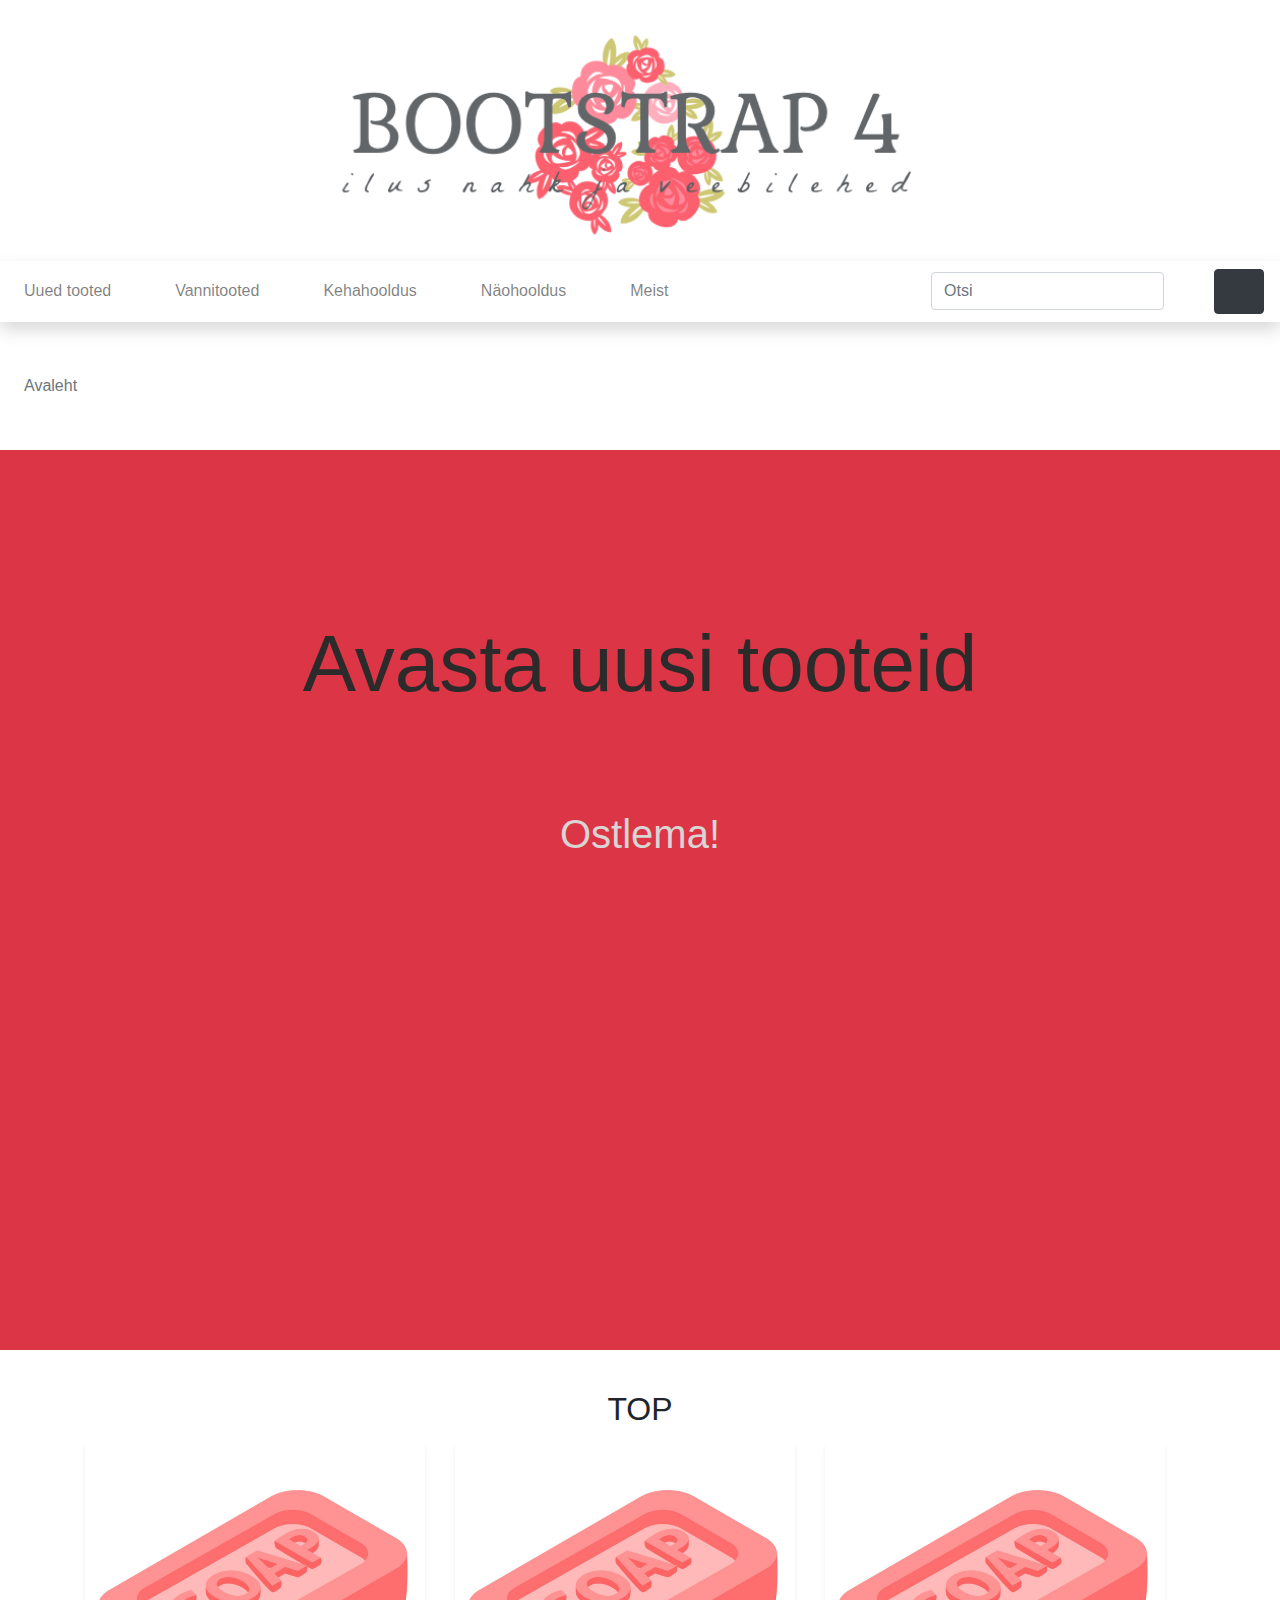
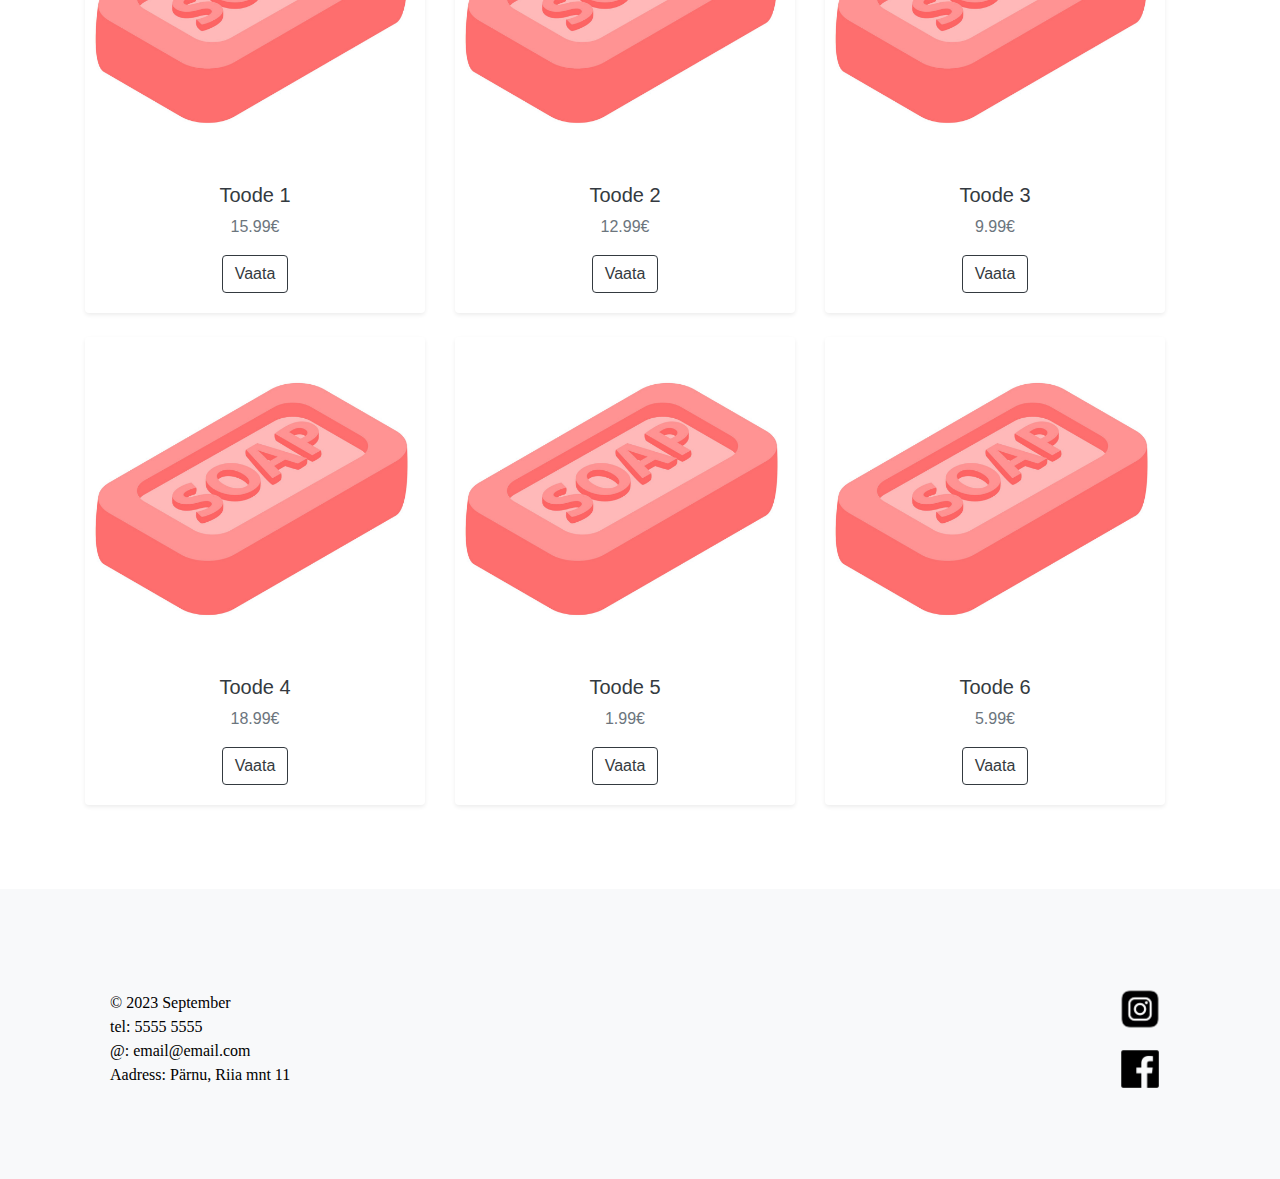
<file: index.html>
<!doctype html>
<html lang="ee">
    <head>
        <meta charset="utf-8">
        <meta http-equiv="X-UA-Compatible" content="IE=edge">
        <meta name="viewport" content="width=device-width, initial-scale=1, shrink-to-fit=no">
        <meta name="description" content=""> 
        <meta name="author" content="">
        <title>Avaleht</title>
        <!-- Bootstrap CSS -->
        <link rel="stylesheet" href="https://stackpath.bootstrapcdn.com/bootstrap/4.3.1/css/bootstrap.min.css" integrity="sha384-ggOyR0iXCbMQv3Xipma34MD+dH/1fQ784/j6cY/iJTQUOhcWr7x9JvoRxT2MZw1T" crossorigin="anonymous"> 
        <!-- minu CSS -->
        <link rel="stylesheet" href="custom.css">
    </head>
    <body>
        <!-- päis --->
        <header class="py-2">
            <div class="container-fluid">
                <div class="row">
                    <div class="col-lg-12 my-3 text-center"><a href="index.html"><img src="logo2.png" width="50%"></a></div>              
                </div>          
            </div>
        </header>
        <!-- navigatsioon -->
        <nav class="navbar navbar-expand-lg navbar-light bg-white shadow">
            <button class="navbar-toggler" type="button" data-toggle="collapse" data-target="#navbarNavDropdown" aria-controls="navbarNavDropdown" aria-expanded="false" aria-label="Toggle navigation">
                <span class="navbar-toggler-icon"></span>
            </button>
            <div class="collapse navbar-collapse" id="navbarNavDropdown">
                <ul class="navbar-nav mr-auto">
                    <li class="nav-item"><a class="nav-link" href="#">Uued tooted</a></li>
                    <li class="nav-item dropdown">
                        <a class="nav-link" href="#" id="navbarDropdownMenuLink" data-toggle="dropdown" aria-haspopup="true" aria-expanded="false">Vannitooted</a> 
                        <div class="dropdown-menu" aria-labelledby="navbarDropdownMenuLink"> 
                            <a class="dropdown-item" href="#">Vannisoolad</a> 
                            <a class="dropdown-item" href="#">Vannipiimad</a> 
                            <a class="dropdown-item" href="#">Vannipommid</a>
                            <a class="dropdown-item" href="list.html">Seebid ja du&scaron;igeelid</a>
                        </div> 
                    </li> 
                    <li class="nav-item dropdown"> 
                        <a class="nav-link" href="#" id="navbarDropdownMenuLink" data-toggle="dropdown" aria-haspopup="true" aria-expanded="false">Kehahooldus</a> 
                        <div class="dropdown-menu" aria-labelledby="navbarDropdownMenuLink"> 
                            <a class="dropdown-item" href="#">Kehakreemid</a> 
                            <a class="dropdown-item" href="#">Keha&otilde;lid</a> 
                            <a class="dropdown-item" href="#">Kehakoorijad</a> 
                            <a class="dropdown-item" href="#">Deodorandid</a> 
                            <a class="dropdown-item" href="#">K&auml;te ja jalgade hooldus</a>  
                        </div> 
                    </li> 
                    <li class="nav-item dropdown"> 
                        <a class="nav-link" href="#" id="navbarDropdownMenuLink" data-toggle="dropdown" aria-haspopup="true" aria-expanded="false">N&auml;ohooldus</a> 
                        <div class="dropdown-menu" aria-labelledby="navbarDropdownMenuLink"> 
                            <a class="dropdown-item" href="#">Puhastus ja toniseerimine</a> 
                            <a class="dropdown-item" href="#">Niisutus ja toitmine</a> 
                            <a class="dropdown-item" href="#">Koorijad ja maskid</a> 
                        </div> 
                    </li> 
                    <li class="nav-item dropdown">
                        <a class="nav-link" href="meist.html" id="navbarDropdownMenuLink">Meist</a> 
                    </li> 
                </ul>
                <!-- search -->
                <form class="form-inline my-2 my-lg-0">
                    <input class="form-control mr-sm-2" type="search" placeholder="Otsi" aria-label="Search">
                    <button class="btn btn-outline-white my-2 my-sm-0" type="submit"><svg class="lnr lnr-magnifier"><use xlink:href="#lnr-magnifier"></use></svg></button>
                </form>
            </div>
            <!-- cart -->
            <a href="cart.html"><button class="btn btn-dark my-2 my-sm-0" type="submit"><svg class="lnr lnr-cart"><use xlink:href="#lnr-cart"></use></svg></button></a>
        </nav> 
        <!-- breadcrumb -->
        <section>
            <nav aria-label="breadcrumb">
                <ol class="breadcrumb bg-white my-2 ml-2">
                    <!-- это иконка с домиком, но у меня не получилось её выровнять нормально
                    <li class="breadcrumb-item active" aria-current="page"><button class="btn btn-link btn-lg my-2 my-sm-0" type="submit"><svg class="lnr lnr-home"><use xlink:href="#lnr-home"></use></svg></button></li>
                    -->
                    <li class="breadcrumb-item active" aria-current="page">Avaleht</li>
                </ol>
            </nav>  
        </section>
        <section>
            <!-- jumbotron --->
            <div class="jumbotron jumbotron-fluid bg-danger">
                <div class ="content">
                    <h7>Avasta uusi tooteid</h7>
                    <h8><a id="ostlema_link" href="#top_pealkiri">Ostlema!</a></h8>
                </div>
            </div>
        <!-- tooted --->
        </section> 
        <section>
            <div class="container">
                <h2 id="top_pealkiri" class="h mb-3">TOP</h2>
                <div class="row"> 
                    <div class="col-md-4 mb-4"> 
                        <div class="card shadow-sm border-0 h-100 text-center"><a href="#"><img src="soap.png" alt="" class="card-img-top"></a> 
                            <div class="card-body"> 
                                <h5> <a href="#" class="text-dark">Toode 1</a></h5>
                                <p class="text-muted card-text"> 15.99&#8364;</p> 
                                <a role="button" href="#" class="btn btn-outline-dark">Vaata</a>
                            </div> 
                        </div> 
                    </div> 
                    <div class="col-md-4 mb-4"> 
                        <div class="card shadow-sm border-0 h-100 text-center"><a href="#"><img src="soap.png" alt="" class="card-img-top"></a> 
                            <div class="card-body"> 
                                <h5> <a href="#" class="text-dark">Toode 2</a></h5>
                                <p class="text-muted card-text"> 12.99&#8364;</p> 
                                <a role="button" href="#" class="btn btn-outline-dark">Vaata</a>
                            </div> 
                        </div> 
                    </div> 
                    <div class="col-md-4 mb-4"> 
                        <div class="card shadow-sm border-0 h-100 text-center"><a href="#"><img src="soap.png" alt="" class="card-img-top"></a> 
                            <div class="card-body"> 
                                <h5> <a href="#" class="text-dark">Toode 3</a></h5>
                                <p class="text-muted card-text"> 9.99&#8364;</p> 
                                <a role="button" href="#" class="btn btn-outline-dark">Vaata</a>
                            </div> 
                        </div> 
                    </div> 
                    <div class="col-md-4 mb-4"> 
                        <div class="card shadow-sm border-0 h-100 text-center"><a href="#"><img src="soap.png" alt="" class="card-img-top"></a> 
                            <div class="card-body"> 
                                <h5> <a href="#" class="text-dark">Toode 4</a></h5>
                                <p class="text-muted card-text"> 18.99&#8364;</p> 
                                <a role="button" href="#" class="btn btn-outline-dark">Vaata</a>
                            </div> 
                        </div> 
                    </div> 
                    <div class="col-md-4 mb-4"> 
                        <div class="card shadow-sm border-0 h-100 text-center"><a href="#"><img src="soap.png" alt="" class="card-img-top"></a> 
                            <div class="card-body"> 
                                <h5> <a href="#" class="text-dark">Toode 5</a></h5>
                                <p class="text-muted card-text"> 1.99&#8364;</p> 
                                <a role="button" href="#" class="btn btn-outline-dark">Vaata</a>
                            </div> 
                        </div> 
                    </div>
                    <div class="col-md-4 mb-4"> 
                        <div class="card shadow-sm border-0 h-100 text-center"><a href="#"><img src="soap.png" alt="" class="card-img-top"></a> 
                            <div class="card-body"> 
                                <h5> <a href="#" class="text-dark">Toode 6</a></h5>
                                <p class="text-muted card-text"> 5.99&#8364;</p> 
                                <a role="button" href="#" class="btn btn-outline-dark">Vaata</a>
                            </div> 
                        </div> 
                    </div> 
                </div>
            </div>
        </section>   
        <!-- jalus --->
        <footer class="bg-light">
            <div class="container-fluid">
                <div class="row">

                    <!-- TODO! --->
                    <div class="footer-text">
                        <p5>© 2023 September<br> <span>tel: 5555 5555</span> <br>@: email@email.com <br>Aadress: Pärnu, Riia mnt 11</p5>
                    </div>

                    <div class="footer-img">
                        <a href="https://www.instagram.com/" target="_blank"><img  style= "order: 1; width: 60px;" src="img/instagram.png" alt="instagram" /></a>
                        <a href="https://www.facebook.com/" target="_blank"><img  style= "order: 2; width: 60px;" src="img/facebook3.png" alt="facebook" /></a>
                    </div>
                    <!--<div class="col-lg-12 text-center"><p>Jalus</p></div> -->
                </div>
            </div>
        </footer>       
        <!-- jQuery, Popper.js, Bootstrap JS -->
        <script src="https://code.jquery.com/jquery-3.3.1.slim.min.js" integrity="sha384-q8i/X+965DzO0rT7abK41JStQIAqVgRVzpbzo5smXKp4YfRvH+8abtTE1Pi6jizo" crossorigin="anonymous"></script>
        <script src="https://cdnjs.cloudflare.com/ajax/libs/popper.js/1.14.7/umd/popper.min.js" integrity="sha384-UO2eT0CpHqdSJQ6hJty5KVphtPhzWj9WO1clHTMGa3JDZwrnQq4sF86dIHNDz0W1" crossorigin="anonymous"></script>
        <script src="https://stackpath.bootstrapcdn.com/bootstrap/4.3.1/js/bootstrap.min.js" integrity="sha384-JjSmVgyd0p3pXB1rRibZUAYoIIy6OrQ6VrjIEaFf/nJGzIxFDsf4x0xIM+B07jRM" crossorigin="anonymous"></script>
        <script src="https://cdn.linearicons.com/free/1.0.0/svgembedder.min.js"></script>
  </body>
</html>
</file>
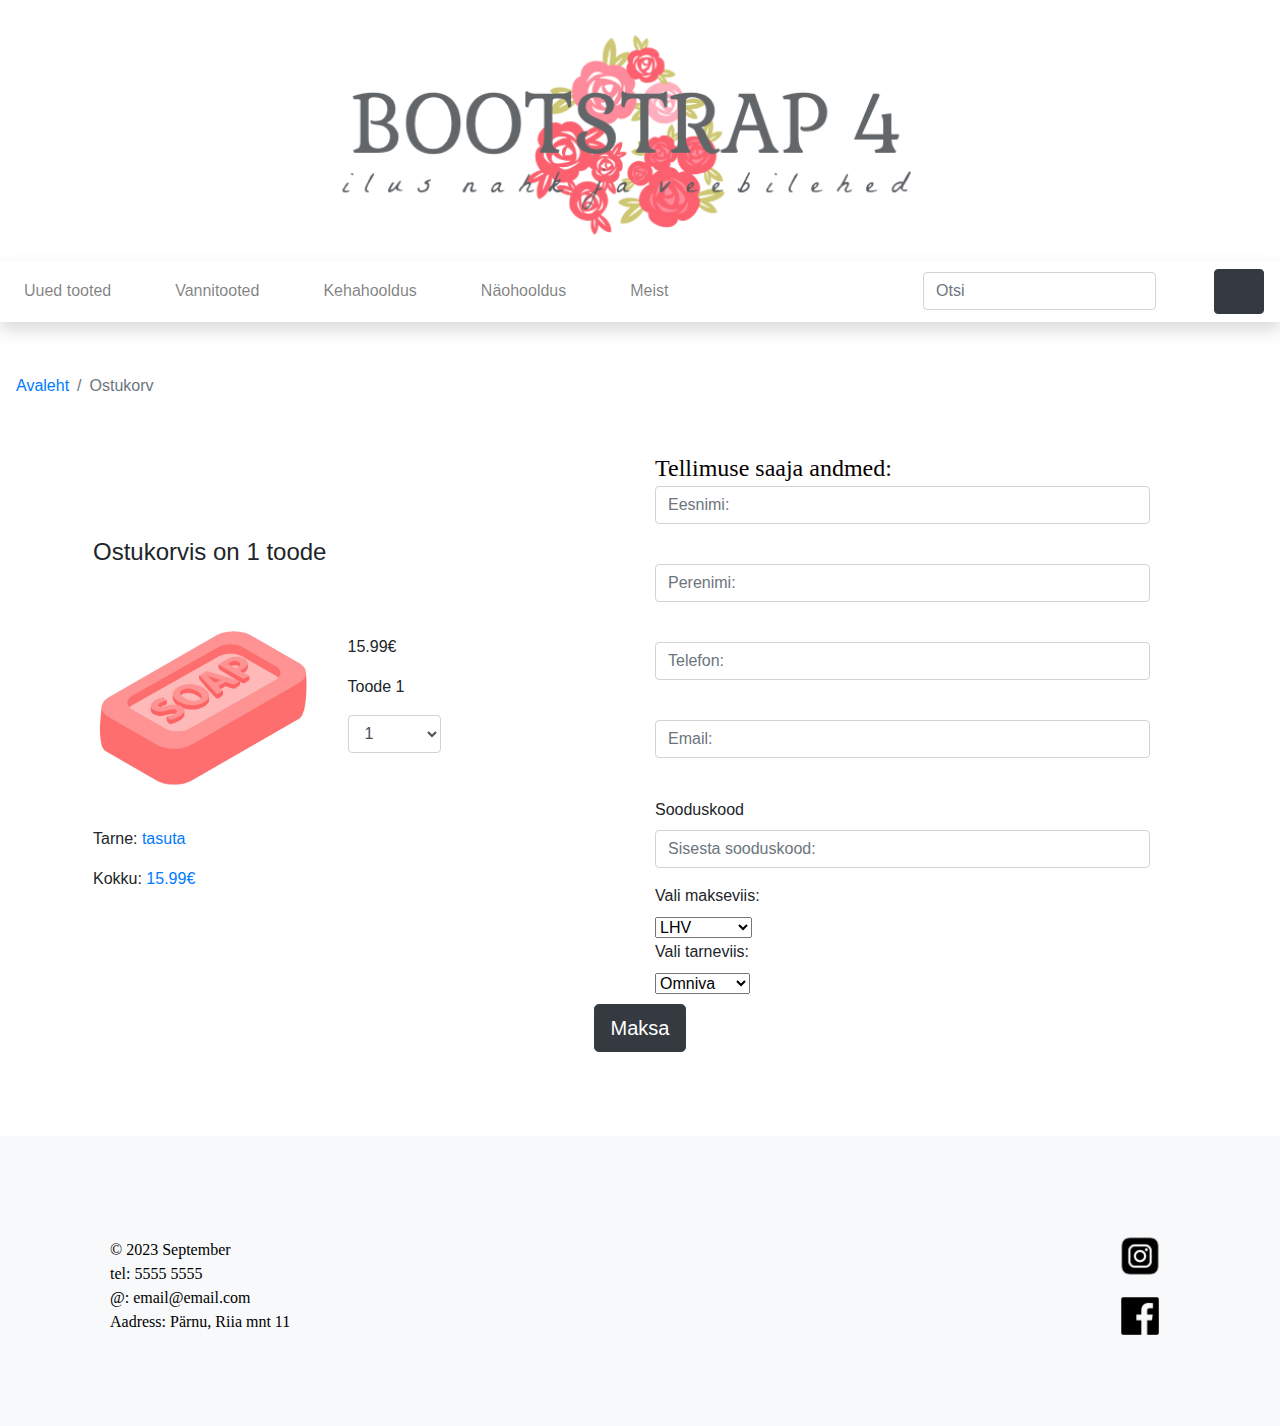
<file: cart.html>
<!doctype html>
<html lang="ee">
    <head>
        <meta charset="utf-8">
        <meta http-equiv="X-UA-Compatible" content="IE=edge">
        <meta name="viewport" content="width=device-width, initial-scale=1, shrink-to-fit=no">
        <meta name="description" content=""> 
        <meta name="author" content="">
        <title>Ostukorv</title>
        <!-- Bootstrap CSS -->
        <link rel="stylesheet" href="https://stackpath.bootstrapcdn.com/bootstrap/4.3.1/css/bootstrap.min.css" integrity="sha384-ggOyR0iXCbMQv3Xipma34MD+dH/1fQ784/j6cY/iJTQUOhcWr7x9JvoRxT2MZw1T" crossorigin="anonymous"> 
        <!-- minu CSS -->
        <link rel="stylesheet" href="custom.css">
    </head>
    <body>
        <!-- päis -->
        <header class="py-2">
            <div class="container-fluid">
                <div class="row">
                    <div class="col-lg-12 my-3 text-center"><img src="logo2.png" width="50%"></div>              
                </div>          
            </div>
        </header>
        <!-- navigatsioon -->
        <nav class="navbar navbar-expand-lg navbar-light bg-white shadow">
            <button class="navbar-toggler" type="button" data-toggle="collapse" data-target="#navbarNavDropdown" aria-controls="navbarNavDropdown" aria-expanded="false" aria-label="Toggle navigation">
                <span class="navbar-toggler-icon"></span>
            </button>
            <div class="collapse navbar-collapse" id="navbarNavDropdown">
                <ul class="navbar-nav mr-auto">
                    <li class="nav-item"><a class="nav-link" href="#">Uued tooted</a></li>
                    <li class="nav-item dropdown">
                        <a class="nav-link" href="#" id="navbarDropdownMenuLink" data-toggle="dropdown" aria-haspopup="true" aria-expanded="false">Vannitooted</a> 
                        <div class="dropdown-menu" aria-labelledby="navbarDropdownMenuLink"> 
                            <a class="dropdown-item" href="#">Vannisoolad</a> 
                            <a class="dropdown-item" href="#">Vannipiimad</a> 
                            <a class="dropdown-item" href="#">Vannipommid</a>
                            <a class="dropdown-item" href="list.html">Seebid ja du&scaron;igeelid</a>
                        </div> 
                    </li> 
                    <li class="nav-item dropdown"> 
                        <a class="nav-link" href="#" id="navbarDropdownMenuLink" data-toggle="dropdown" aria-haspopup="true" aria-expanded="false">Kehahooldus</a> 
                        <div class="dropdown-menu" aria-labelledby="navbarDropdownMenuLink"> 
                            <a class="dropdown-item" href="#">Kehakreemid</a> 
                            <a class="dropdown-item" href="#">Keha&otilde;lid</a> 
                            <a class="dropdown-item" href="#">Kehakoorijad</a> 
                            <a class="dropdown-item" href="#">Deodorandid</a> 
                            <a class="dropdown-item" href="#">K&auml;te ja jalgade hooldus</a>  
                        </div> 
                    </li> 
                    <li class="nav-item dropdown"> 
                        <a class="nav-link" href="#" id="navbarDropdownMenuLink" data-toggle="dropdown" aria-haspopup="true" aria-expanded="false">N&auml;ohooldus</a> 
                        <div class="dropdown-menu" aria-labelledby="navbarDropdownMenuLink"> 
                            <a class="dropdown-item" href="#">Puhastus ja toniseerimine</a> 
                            <a class="dropdown-item" href="#">Niisutus ja toitmine</a> 
                            <a class="dropdown-item" href="#">Koorijad ja maskid</a> 
                        </div> 
                    </li> 
                    <li class="nav-item dropdown">
                        <a class="nav-link" href="meist.html" id="navbarDropdownMenuLink">Meist</a> 
                    </li> 
                    
                </ul>
                <!-- search -->
                <form class="form-inline m-2 my-lg-0">
                    <input class="form-control mr-sm-2" type="search" placeholder="Otsi" aria-label="Search">
                    <button class="btn btn-outline-white my-2 my-sm-0" type="submit"><svg class="lnr lnr-magnifier"><use xlink:href="#lnr-magnifier"></use></svg></button>
                </form>
            </div>
            <!-- cart -->
            <a href="cart.html"><button class="btn btn-dark my-2 my-sm-0" type="submit"><svg class="lnr lnr-cart"><use xlink:href="#lnr-cart"></use></svg></button></a>
        </nav> 
        <section>
            <!-- breadcrumb -->
            <nav aria-label="breadcrumb" >
                <ol class="breadcrumb bg-white my-2">
                    <li class="breadcrumb-item"><a href="index.html">Avaleht</a></li>
                    <li class="breadcrumb-item active">Ostukorv</li>
                </ol>
            </nav>
        </section>
        <!-- ostukorv -->
        <section>
            <div class="container">
                <div class="row">
                    <div class="col-lg-6 d-flex align-items-start flex-column">
                        <div class="mb-auto p-2"><h4>Ostukorvis on 1 toode</h4></div>    
                        <div class="mb-auto p-2 row">
                            <div class="col-lg-6">
                                <img src="soap.png" width="100%">
                            </div>
                            <div class="col-lg-6">
                                <p>15.99&#8364;</p>
                                <p>Toode 1</p>
                                    <select class="form-control col-lg-5 form-sm" id="kogus">
                                        <option>0</option>
                                        <option selected="selected">1</option>
                                        <option>2</option>
                                        <option>3</option>
                                    </select>
                                <br/>
                            </div>            
                        </div>
                        <div class="p-2">
                            <p>Tarne: <span class="text-primary">tasuta</span></p>
                            <p>Kokku: <span class="text-primary">15.99&#8364;</span></p>
                        </div>
                        
                    </div>
                    <div class="col-12 col-lg-6">
                        <form> 
                             <div class="col" mb-3>
                    <!-- TODO! --->
                    <p2>Tellimuse saaja andmed:<br> </p2>
                    
                    <input type="text" id="fname" name="fname"  class="form-control mb-3" placeholder="Eesnimi:" autocomplete="eesnimi"/><br>

                    <input type="text" id="lname" name="lname"  class="form-control mb-3" placeholder="Perenimi:" autocomplete="perenimi"/><br>

                    <input type="text" id="lname" name="lname"  class="form-control mb-3"placeholder="Telefon:" autocomplete="perenimi"/><br>

                    <input type="text" id="lname" name="lname"  class="form-control mb-3" placeholder="Email:" autocomplete="perenimi"/><br>

                    <label for="soduskood">Sooduskood</label>
                    <input type="text" id="sooduskood"  class="form-control mb-3" placeholder="Sisesta sooduskood:">

                    <div>
                    <label for="makseviis">Vali makseviis: <br></label>
                </div> 

                    <select name="makseviis" id="makseviis">
                    <option value="LHV">LHV</option>
                    <option value="Swedbank">Swedbank</option>
                    <option value="SEB">SEB</option>
                    </select>

                    <div>
                    <label for="tarneviis">Vali tarneviis: <br></label>
                    </div>

                    <select name="tarneviis" id="tarneviis">
                    <option value="Omniva">Omniva</option>
                    <option value="DPD">DPD</option>
                    <option value="Smartpost">Smartpost</option>
                    </select>
                                 </div>
                            </div>
                        </div>
                    <div class="p-2 mx-auto text-center">
                        <a href="kinnitus.html" class="btn btn-dark btn-lg mb-3">Maksa</a>
                    </div>
              
                        </form>
                </div>   
            </div>
        </section>
        <!-- jalus -->
        <footer class="bg-light">
            <div class="container-fluid">
                <div class="row">

                     <!-- TODO! --->
                     <div class="footer-text">
                        <p5>© 2023 September<br> <span>tel: 5555 5555</span> <br>@: email@email.com <br>Aadress: Pärnu, Riia mnt 11</p5>
                    </div>

                    <div class="footer-img">
                        <a href="https://www.instagram.com/" target="_blank"><img  style= "order: 1; width: 60px;" src="img/instagram.png" alt="instagram" /></a>
                        <a href="https://www.facebook.com/" target="_blank"><img  style= "order: 2; width: 60px;" src="img/facebook3.png" alt="facebook" /></a>
                    </div>
                    <!--<div class="col-lg-12 text-center"><p>Jalus</p></div> -->
                
                </div>
            </div>
        </footer>       
        <!-- jQuery, Popper.js, Bootstrap JS -->
        <script src="https://code.jquery.com/jquery-3.3.1.slim.min.js" integrity="sha384-q8i/X+965DzO0rT7abK41JStQIAqVgRVzpbzo5smXKp4YfRvH+8abtTE1Pi6jizo" crossorigin="anonymous"></script>
        <script src="https://cdnjs.cloudflare.com/ajax/libs/popper.js/1.14.7/umd/popper.min.js" integrity="sha384-UO2eT0CpHqdSJQ6hJty5KVphtPhzWj9WO1clHTMGa3JDZwrnQq4sF86dIHNDz0W1" crossorigin="anonymous"></script>
        <script src="https://stackpath.bootstrapcdn.com/bootstrap/4.3.1/js/bootstrap.min.js" integrity="sha384-JjSmVgyd0p3pXB1rRibZUAYoIIy6OrQ6VrjIEaFf/nJGzIxFDsf4x0xIM+B07jRM" crossorigin="anonymous"></script>
        <script src="https://cdn.linearicons.com/free/1.0.0/svgembedder.min.js"></script>
    </body>
</html>
</file>
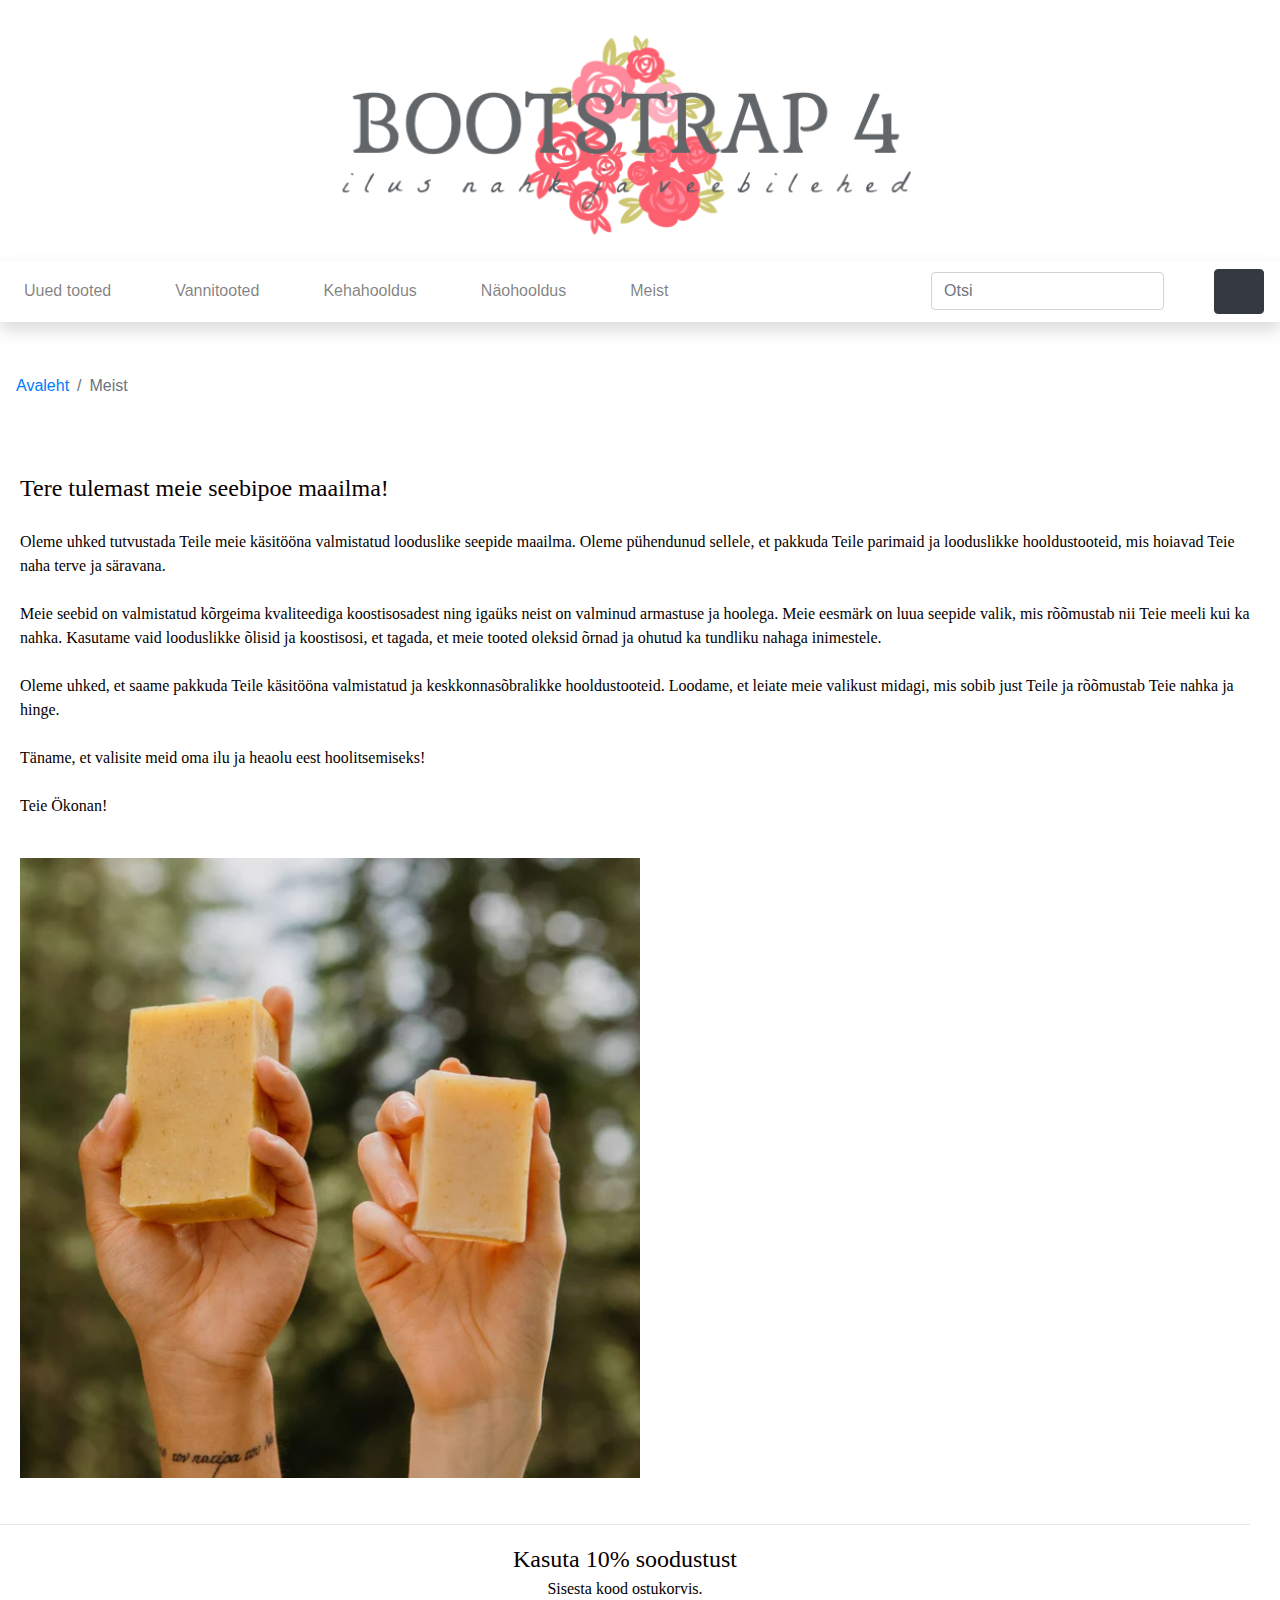
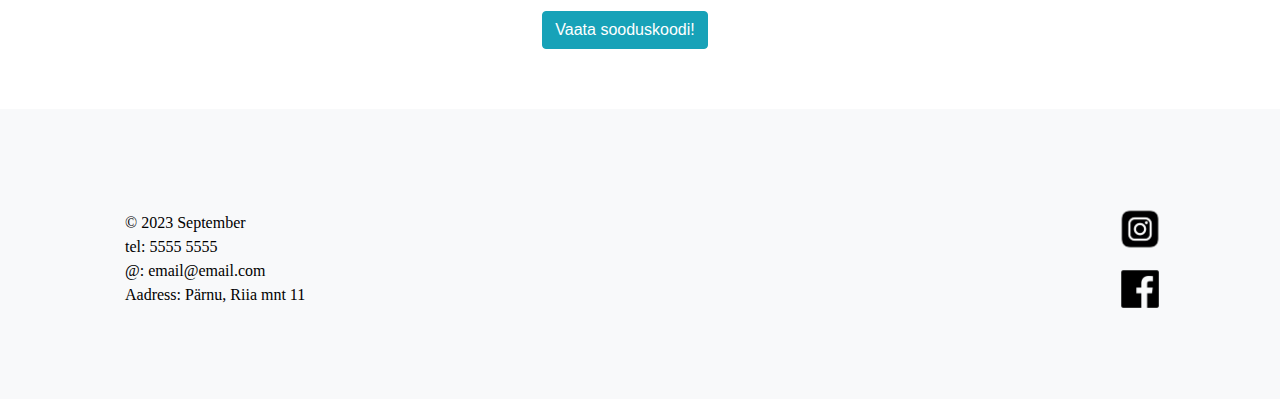
<file: meist.html>
<!doctype html>
<html lang="ee">
    <head>
        <meta charset="utf-8">
        <meta http-equiv="X-UA-Compatible" content="IE=edge">
        <meta name="viewport" content="width=device-width, initial-scale=1, shrink-to-fit=no">
        <meta name="description" content=""> 
        <meta name="author" content="">
        <title>Avaleht</title>
        <!-- Bootstrap CSS -->
        <link rel="stylesheet" href="https://stackpath.bootstrapcdn.com/bootstrap/4.3.1/css/bootstrap.min.css" integrity="sha384-ggOyR0iXCbMQv3Xipma34MD+dH/1fQ784/j6cY/iJTQUOhcWr7x9JvoRxT2MZw1T" crossorigin="anonymous"> 
        <!-- minu CSS -->
        <link rel="stylesheet" href="custom.css">
    </head>
    <body>
        <!-- päis --->
        <header class="py-2">
            <div class="container-fluid">
                <div class="row">
                    <div class="col-lg-12 my-3 text-center"><a href="index.html"><img src="logo2.png" width="50%"></a></div>              
                </div>          
            </div>
        </header>
        <!-- navigatsioon -->
        <nav class="navbar navbar-expand-lg navbar-light bg-white shadow">
            <button class="navbar-toggler" type="button" data-toggle="collapse" data-target="#navbarNavDropdown" aria-controls="navbarNavDropdown" aria-expanded="false" aria-label="Toggle navigation">
                <span class="navbar-toggler-icon"></span>
            </button>
            <div class="collaps
            e navbar-collapse" id="navbarNavDropdown">
                <ul class="navbar-nav mr-auto">
                    <li class="nav-item"><a class="nav-link" href="#">Uued tooted</a></li>
                    <li class="nav-item dropdown">
                        <a class="nav-link" href="#" id="navbarDropdownMenuLink" data-toggle="dropdown" aria-haspopup="true" aria-expanded="false">Vannitooted</a> 
                        <div class="dropdown-menu" aria-labelledby="navbarDropdownMenuLink"> 
                            <a class="dropdown-item" href="#">Vannisoolad</a> 
                            <a class="dropdown-item" href="#">Vannipiimad</a> 
                            <a class="dropdown-item" href="#">Vannipommid</a>
                            <a class="dropdown-item" href="list.html">Seebid ja du&scaron;igeelid</a>
                        </div> 
                    </li> 
                    <li class="nav-item dropdown"> 
                        <a class="nav-link" href="#" id="navbarDropdownMenuLink" data-toggle="dropdown" aria-haspopup="true" aria-expanded="false">Kehahooldus</a> 
                        <div class="dropdown-menu" aria-labelledby="navbarDropdownMenuLink"> 
                            <a class="dropdown-item" href="#">Kehakreemid</a> 
                            <a class="dropdown-item" href="#">Keha&otilde;lid</a> 
                            <a class="dropdown-item" href="#">Kehakoorijad</a> 
                            <a class="dropdown-item" href="#">Deodorandid</a> 
                            <a class="dropdown-item" href="#">K&auml;te ja jalgade hooldus</a>  
                        </div> 
                    </li> 
                    <li class="nav-item dropdown"> 
                        <a class="nav-link" href="#" id="navbarDropdownMenuLink" data-toggle="dropdown" aria-haspopup="true" aria-expanded="false">N&auml;ohooldus</a> 
                        <div class="dropdown-menu" aria-labelledby="navbarDropdownMenuLink"> 
                            <a class="dropdown-item" href="#">Puhastus ja toniseerimine</a> 
                            <a class="dropdown-item" href="#">Niisutus ja toitmine</a> 
                            <a class="dropdown-item" href="#">Koorijad ja maskid</a> 
                        </div> 
                    </li> 
                    <li class="nav-item dropdown">
                        <a class="nav-link" href="meist.html" id="navbarDropdownMenuLink">Meist</a> 
                    </li> 
                </ul>
                <!-- search -->
                <form class="form-inline my-2 my-lg-0">
                    <input class="form-control mr-sm-2" type="search" placeholder="Otsi" aria-label="Search">
                    <button class="btn btn-outline-white my-2 my-sm-0" type="submit"><svg class="lnr lnr-magnifier"><use xlink:href="#lnr-magnifier"></use></svg></button>
                </form>
            </div>
            <!-- cart -->
            <a href="cart.html"><button class="btn btn-dark my-2 my-sm-0" type="submit"><svg class="lnr lnr-cart"><use xlink:href="#lnr-cart"></use></svg></button></a>
        </nav> 
        <!-- breadcrumb -->
        <section>
            <!-- breadcrumb -->
            <nav aria-label="breadcrumb" >
                <ol class="breadcrumb bg-white my-2">
                    <li class="breadcrumb-item"><a href="index.html">Avaleht</a></li>
                    <li class="breadcrumb-item active">Meist</li>
                </ol>
            </nav>
        </section>
        <section>
            <div class="meist">

            <div class="text">
                <p2>Tere tulemast meie seebipoe maailma! <br></p2>

                <p4> <br> Oleme uhked tutvustada Teile meie käsitööna valmistatud looduslike seepide maailma.
                     Oleme pühendunud sellele, et pakkuda Teile parimaid ja looduslikke hooldustooteid, mis hoiavad Teie naha terve ja säravana. <br> <br> 
                     Meie seebid on valmistatud kõrgeima kvaliteediga koostisosadest ning igaüks neist on valminud armastuse ja hoolega. 
                     Meie eesmärk on luua seepide valik, mis rõõmustab nii Teie meeli kui ka nahka. Kasutame vaid looduslikke õlisid ja koostisosi, 
                     et tagada, et meie tooted oleksid õrnad ja ohutud ka tundliku nahaga inimestele. <br> <br>  Oleme uhked, et saame pakkuda Teile käsitööna 
                     valmistatud ja keskkonnasõbralikke hooldustooteid. Loodame, et leiate meie valikust midagi, mis sobib just Teile ja rõõmustab Teie nahka ja hinge. <br> <br> 
                     Täname, et valisite meid oma ilu ja heaolu eest hoolitsemiseks! <br><br>  Teie Ökonan! <br></p4>
            </div>
            <div class="teksti-pilt">
                <img style= "width: 50%;" src="img/seebid.jpg" alt="chefs"/>
            </div>

            <div class="row">
                <div class="col-md-12 text-center">
                    <hr>
                    <p2>Kasuta 10% soodustust</p2> <br>
                    <p4>Sisesta kood ostukorvis.</p4>
                </div>
            </div>

            <div class="row justify-content-center">
                <button type="button" class="btn btn-info" data-toggle="modal" data-target="#myModal">
                Vaata sooduskoodi!
              </button>
              
              <!-- The Modal -->
              <div class="modal" id="myModal">
                <div class="modal-dialog">
                  <div class="modal-content">
              
                    <!-- Modal Header -->
                    <div class="modal-header">
                      <h4 class="modal-title">Sooduskood:</h4>
                      <button type="button" class="close" data-dismiss="modal">&times;</button>
                    </div>
              
                    <!-- Modal body -->
                    <div class="modal-body" >
                      ALE2023
                    </div>
              
                    <!-- Modal footer -->
                    <div class="modal-footer">
                      <button type="button" class="btn btn-success" data-dismiss="modal">Sulge</button>
                    </div>
              
                  </div>
                </div>
              </div>
            </div>
        </section>


  
        <!-- jalus --->
        <footer class="bg-light">
            <div class="container-fluid">
                <div class="row">

                    <!-- TODO! --->
                    <div class="col-md-4">
                    <div class="footer-text">
                        <p5>© 2023 September<br> <span>tel: 5555 5555</span> <br>@: email@email.com <br>Aadress: Pärnu, Riia mnt 11</p5>
                    </div>
                </div>

                    <div class="footer-img">
                        <a href="https://www.instagram.com/" target="_blank"><img  style= "order: 1; width: 60px;" src="img/instagram.png" alt="instagram" /></a>
                        <a href="https://www.facebook.com/" target="_blank"><img  style= "order: 2; width: 60px;" src="img/facebook3.png" alt="facebook" /></a>
                    </div>
                    <!--<div class="col-lg-12 text-center"><p>Jalus</p></div> -->
                </div>
            </div>
        </footer>       
        <!-- jQuery, Popper.js, Bootstrap JS -->
        <script src="https://code.jquery.com/jquery-3.3.1.slim.min.js" integrity="sha384-q8i/X+965DzO0rT7abK41JStQIAqVgRVzpbzo5smXKp4YfRvH+8abtTE1Pi6jizo" crossorigin="anonymous"></script>
        <script src="https://cdnjs.cloudflare.com/ajax/libs/popper.js/1.14.7/umd/popper.min.js" integrity="sha384-UO2eT0CpHqdSJQ6hJty5KVphtPhzWj9WO1clHTMGa3JDZwrnQq4sF86dIHNDz0W1" crossorigin="anonymous"></script>
        <script src="https://stackpath.bootstrapcdn.com/bootstrap/4.3.1/js/bootstrap.min.js" integrity="sha384-JjSmVgyd0p3pXB1rRibZUAYoIIy6OrQ6VrjIEaFf/nJGzIxFDsf4x0xIM+B07jRM" crossorigin="anonymous"></script>
        <script src="https://cdn.linearicons.com/free/1.0.0/svgembedder.min.js"></script>
  </body>
</html>
</file>
<file: custom.css>
.lnr {
    display: inline-block;
    fill: currentColor;
    width: 1em;
    height: 1em;
    vertical-align: -0.05em;
    stroke-width: 2;
}

.lnr-cart {
    width: 1.5em;
    height: 1.5em;
}

.lnr-magnifier {
    color: #000000;   
}

.navbar-nav li {
    margin-right: 3em;
}

section {
    margin-top: 40px;
}

.h {
    text-align: center;
}

.card-body {
    align-content: center;
}

footer {
    margin-top: 60px;
    padding: 5em;
    
}


:after, :before {
    -webkit-box-sizing: border-box;
    -moz-box-sizing: border-box;
    box-sizing: border-box;
}

.jumbotron {
    -webkit-background-size: cover;
    -moz-background-size: cover;
    -o-background-size: cover;
    background-size: cover;
    height:100vh;
    width:100vw;
    position:relative;
    text-align:center;
}
.content {
    margin-top: 150px;
    text-align:center;
    display: flex;
    flex-direction: column;
  }

.jumbotron h7 {
    color: #2c2b2b;
    font-size: 5rem;
    padding: 10px 10px;
    transform: translateY(-50%);  
}
  

#ostlema_link {
    color: #dad5d5;
    font-size: 2.5rem;
    transform: translateY(-50%);
}

@media only screen and (max-width: 950px) {


    .jumbotron h7{
        font-size: 15vw;
    }
    #ostlema_link{
        font-size: 10vw;
    }
}

.row{
    width: 100%;
    margin-top: 10px;
    overflow: hidden;
    display: flex;
    align-items: center;
    justify-content: space-between;
}

.footer-text{
    width: fit-content;
    float: left;
    padding-left: 0px;
    font-family: 'Times New Roman', Times, serif;
    color: black;
    align-items: center;
    margin-left: 30px;
}

.footer-img {
    display: flex; 
    flex-direction: column;
    float: right;
}

@media only screen and (max-width: 950px) {
  
    .footer-img {
        display: flex; 
        flex-direction: row;
        margin-left: 30px;
    }
        
}


.text{
    padding: 20px;
}



p2{
    font-size: 1.5rem;
    color: rgb(6, 0, 0);
    font-family: 'Times New Roman', Times, serif;
    margin-bottom: 5px;
}


p4{
    margin-bottom: 10px;
    font-size: 1rem;
    color: rgb(6, 0, 0);
    font-family: 'Times New Roman', Times, serif;
}

.teksti-pilt{
    padding: 20px;
}
</file>
